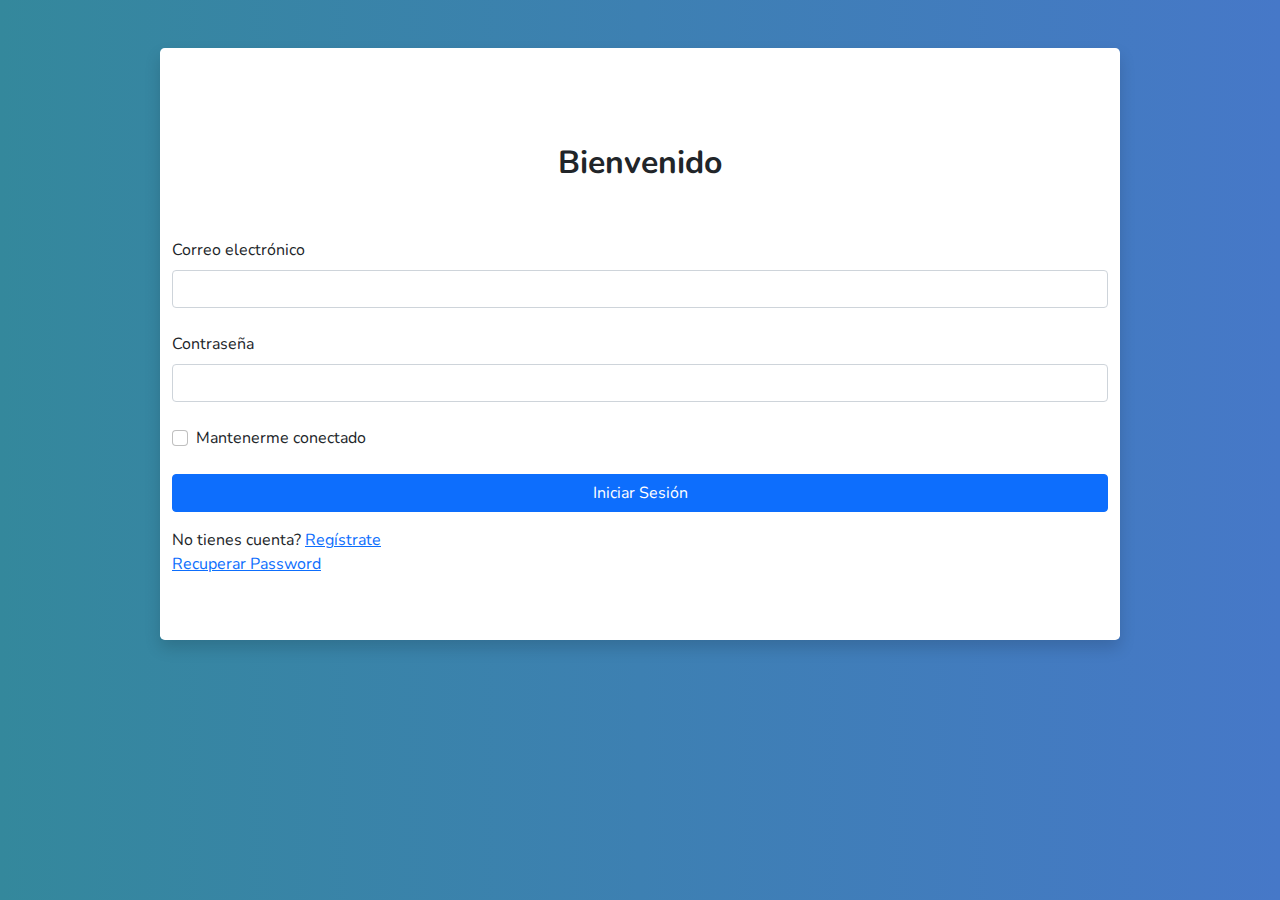
<file: DIW05/index.html>
<!DOCTYPE html>
<html lang="en">
<head>
  <title>Página de inicio</title>
  <meta charset="utf-8">
  <meta name="viewport" content="width=device-width, initial-scale=1">
  <link rel="stylesheet" href="./css/bootstrap.min.css">
  <link rel="stylesheet" href="./css/main.css">
  <link rel="preconnect" href="https://fonts.googleapis.com">
<link rel="preconnect" href="https://fonts.gstatic.com" crossorigin>
<link href="https://fonts.googleapis.com/css2?family=Nunito:wght@200;300;400;500;600;700;800;900&display=swap" rel="stylesheet">
  <script src="./js/bootstrap.bundle.min.js"></script>
</head>
<!-- Login -->
<body class="login">
    <div class="container w-75 bg-white mt-5 rounded-3 shadow">
            <div class="col py-1 py-sm-5">
                <h2 class="fw-bold text-center py-5">Bienvenido</h2>
                <form action="./principal.html">
                    <div class="mb-2 mb-sm-4">
                        <label for="email" class="form-label">Correo electrónico</label>
                        <input type="email" class="form-control" name="email">
                    </div>
                    <div class="mb-2 mb-sm-4">
                        <label for="password" class="form-label">Contraseña</label>
                        <input type="password" class="form-control" name="password">                       
                    </div>
                    <div class="mb-4 form-check">
                        <input type="checkbox" name="connected" class="form-check-input">
                        <label for="connected" class="form-check-label">Mantenerme conectado</label>
                    </div>
                    <div class="d-grid">
                        <button type="submit" id="boton" class="btn btn-primary ">Iniciar Sesión</button>
                    </div>
                    <div class="my-3">
                        <span>No tienes cuenta? <a href="#">Regístrate</a></span><br>
                        <span><a href="#">Recuperar Password</a></span>
                    </div>                    
                </form>
            </div>
        </div>
    </div>
</body>
<!-- Login -->
</html>
</file>
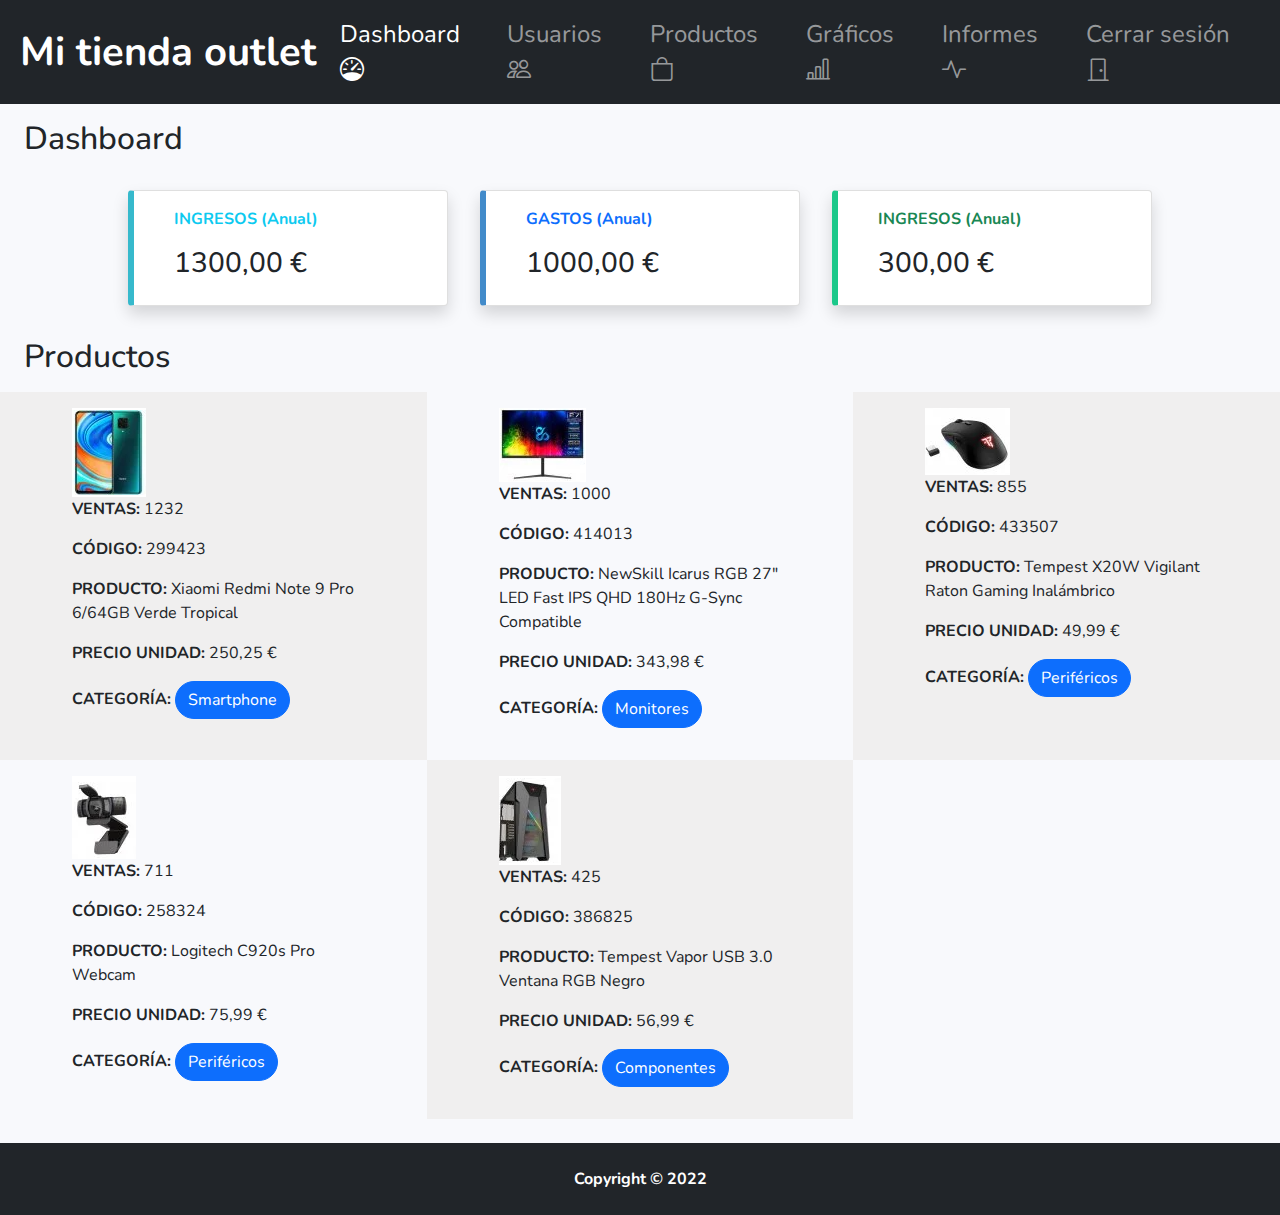
<file: DIW05/principal.html>
<!DOCTYPE html>
<html lang="en">

<head>
    <meta charset="UTF-8" />
    <meta http-equiv="X-UA-Compatible" content="IE=edge" />
    <meta name="viewport" content="width=device-width, initial-scale=1.0" />
    <link rel="stylesheet" href="./css/bootstrap.min.css" />
    <link rel="stylesheet" href="./css/main.css" />
    <link rel="preconnect" href="https://fonts.googleapis.com" />
    <link rel="stylesheet" href="https://cdn.jsdelivr.net/npm/bootstrap-icons@1.8.1/font/bootstrap-icons.css" />
    <link rel="preconnect" href="https://fonts.gstatic.com" crossorigin />
    <link href="https://fonts.googleapis.com/css2?family=Nunito:wght@200;300;400;500;600;700;800;900&display=swap"
        rel="stylesheet" />
    <script src="./js/bootstrap.bundle.min.js"></script>
    <title>DASHBOARD - Gestión de usuarios. Sergio Castillo</title>
</head>

<body class="d-flex flex-column min-vh-100">
    <!-- Barra navegación -->
    <nav class="navbar navbar-expand-lg navbar-dark bg-dark">
        <div class="container-fluid">
            <a class="navbar-brand ms-2 fs-1 fw-bold" href="#">Mi tienda outlet</a>
            <button class="navbar-toggler" type="button" data-bs-toggle="collapse"
                data-bs-target="#navbarSupportedContent">
                <span class="navbar-toggler-icon"></span>
            </button>
            <div class="collapse navbar-collapse" id="navbarSupportedContent">
                <ul class="navbar-nav ms-auto fs-4">
                    <li class="nav-item me-2">
                        <a class="nav-link active" href="#">Dashboard <i class="bi bi-speedometer"></i></a>
                    </li>
                    <li class="nav-item me-2">
                        <a class="nav-link" href="#">Usuarios <i class="bi bi-people"></i>
                        </a>
                    </li>
                    <li class="nav-item me-2">
                        <a class="nav-link" href="#">Productos <i class="bi bi-bag"></i></a>
                    </li>
                    <li class="nav-item me-2">
                        <a class="nav-link" href="#">Gráficos <i class="bi bi-bar-chart-line"></i></a>
                    </li>
                    <li class="nav-item me-2">
                        <a class="nav-link" href="#">Informes <i class="bi bi-activity"></i></a>
                    </li>
                    <li class="nav-item me-2">
                        <a class="nav-link" href="#">Cerrar sesión <i class="bi bi-door-closed"></i></a>
                    </li>
                </ul>
            </div>
        </div>
    </nav>
    <!-- Barra navegación -->

    <div id="main-page" class="container-fluid min-vh-100 px-4 mb-0 mb-lg-4">
        <!-- Dashboard -->
        <h2 class="my-3">Dashboard</h2>
        <div class="row justify-content-center gx-5">
            <div class="col-12 col-lg-3 card shadow my-1 m-lg-3 callout-info">
                <div class="card-body">
                    <p class="fw-bold text-info">INGRESOS (Anual)</p>
                    <h3>1300,00 €</h3>
                </div>
                <div class="w-100 d-none d-lg-block"></div>
            </div>
            <div class="col-12 col-lg-3 card shadow my-1 m-lg-3 callout-primary">
                <div class="card-body">
                    <p class="fw-bold text-primary">GASTOS (Anual)</p>
                    <h3>1000,00 €</h3>
                </div>
                <div class="w-100 d-none d-lg-block"></div>
            </div>
            <div class="col-12 col-lg-3 card shadow my-1 m-lg-3 callout-success">
                <div class="card-body">
                    <p class="fw-bold text-success">INGRESOS (Anual)</p>
                    <h3>300,00 €</h3>
                </div>
            </div>
        </div>
        <!-- Dashboard -->

        <!-- Productos -->
        <h2 class="my-3">Productos</h2>
        <div class="row gx-5">
            <div class="col-12 col-lg-4 py-3 gris">
                <div class="container">
                    <img src="./img/xiaomi.png" alt="Xiaomi Redmi Note 9 Pro 6/64GB Verde Tropical" />
                    <p><span class="fw-bold">VENTAS: </span>1232</p>
                    <p><span class="fw-bold">CÓDIGO: </span>299423</p>
                    <p>
                        <span class="fw-bold">PRODUCTO: </span>Xiaomi Redmi Note 9 Pro
                        6/64GB Verde Tropical
                    </p>
                    <p><span class="fw-bold">PRECIO UNIDAD: </span>250,25 €</p>
                    <p>
                        <span class="fw-bold">CATEGORÍA: </span><span
                            class="btn btn-primary rounded-pill">Smartphone</span>
                    </p>
                </div>
            </div>
            <div class="col-12 col-lg-4 py-3">
                <div class="container">
                    <img src="./img/pantalla.png"
                        alt="NewSkill Icarus RGB 27 LED Fast IPS QHD 180Hz G-Sync Compatible" />
                    <p><span class="fw-bold">VENTAS: </span>1000</p>
                    <p><span class="fw-bold">CÓDIGO: </span>414013</p>
                    <p>
                        <span class="fw-bold">PRODUCTO: </span>NewSkill Icarus RGB 27" LED
                        Fast IPS QHD 180Hz G-Sync Compatible
                    </p>
                    <p><span class="fw-bold">PRECIO UNIDAD: </span>343,98 €</p>
                    <p>
                        <span class="fw-bold">CATEGORÍA: </span><span
                            class="btn btn-primary rounded-pill">Monitores</span>
                    </p>
                </div>
            </div>
            <div class="col-12 col-lg-4 py-3 gris">
                <div class="container">
                    <img src="./img/mouse.png" alt="Tempest X20W Vigilant Raton Gaming Inalámbrico" />
                    <p><span class="fw-bold">VENTAS: </span>855</p>
                    <p><span class="fw-bold">CÓDIGO: </span>433507</p>
                    <p>
                        <span class="fw-bold">PRODUCTO: </span>Tempest X20W Vigilant Raton
                        Gaming Inalámbrico
                    </p>
                    <p><span class="fw-bold">PRECIO UNIDAD: </span>49,99 €</p>
                    <p>
                        <span class="fw-bold">CATEGORÍA: </span><span
                            class="btn btn-primary rounded-pill">Periféricos</span>
                    </p>
                </div>
            </div>
            <div class="col-12 col-lg-4 py-3">
                <div class="container">
                    <img src="./img/webcam.png" alt="Logitech C920s Pro Webcam" />
                    <p><span class="fw-bold">VENTAS: </span>711</p>
                    <p><span class="fw-bold">CÓDIGO: </span>258324</p>
                    <p>
                        <span class="fw-bold">PRODUCTO: </span>Logitech C920s Pro Webcam
                    </p>
                    <p><span class="fw-bold">PRECIO UNIDAD: </span>75,99 €</p>
                    <p>
                        <span class="fw-bold">CATEGORÍA: </span><span
                            class="btn btn-primary rounded-pill">Periféricos</span>
                    </p>
                </div>
            </div>
            <div class="col-12 col-lg-4 py-3 gris">
                <div class="container">
                    <img src="./img/torre.png" alt="Tempest Vapor USB 3.0 Ventana RGB Negro" />
                    <p><span class="fw-bold">VENTAS: </span>425</p>
                    <p><span class="fw-bold">CÓDIGO: </span>386825</p>
                    <p>
                        <span class="fw-bold">PRODUCTO: </span>Tempest Vapor USB 3.0
                        Ventana RGB Negro
                    </p>
                    <p><span class="fw-bold">PRECIO UNIDAD: </span>56,99 €</p>
                    <p>
                        <span class="fw-bold">CATEGORÍA: </span><span
                            class="btn btn-primary rounded-pill">Componentes</span>
                    </p>
                </div>
            </div>
            <div class="col-12 d-lg-none text-center fw-bold bg-dark p-4 text-white">
                Copyright © 2022
            </div>
        </div>
    </div>
    <!-- Productos -->
    
    <!-- Footer -->
    <footer class="mt-auto py-4 bg-dark text-center fw-bold text-white d-none d-lg-block">
            <span>Copyright © 2022</span>
    </footer>
    <!-- Footer -->
</body>

</html>
</file>
<file: DIW05/css/main.css>
* {
    font-family: 'Nunito', Verdana, sans-serif;
}

body.login {
    background-color: #34889c;
    background: linear-gradient(to right, #34889c, #4678c8);
}

body {
    background-color: #f8f9fc;
}

#main-page {
    background-color: #f8f9fc;
}
.callout-primary {
     border-left-width: 6px;
     border-left-color: #428bca;
}
.callout-success {
    border-left-width: 6px;
    border-left-color: #1cc88a;
}
.callout-info {
    border-left-width: 6px;
    border-left-color: #36b9cc;;

}

.gris {
    background-color: #f0efef;
}
</file>
